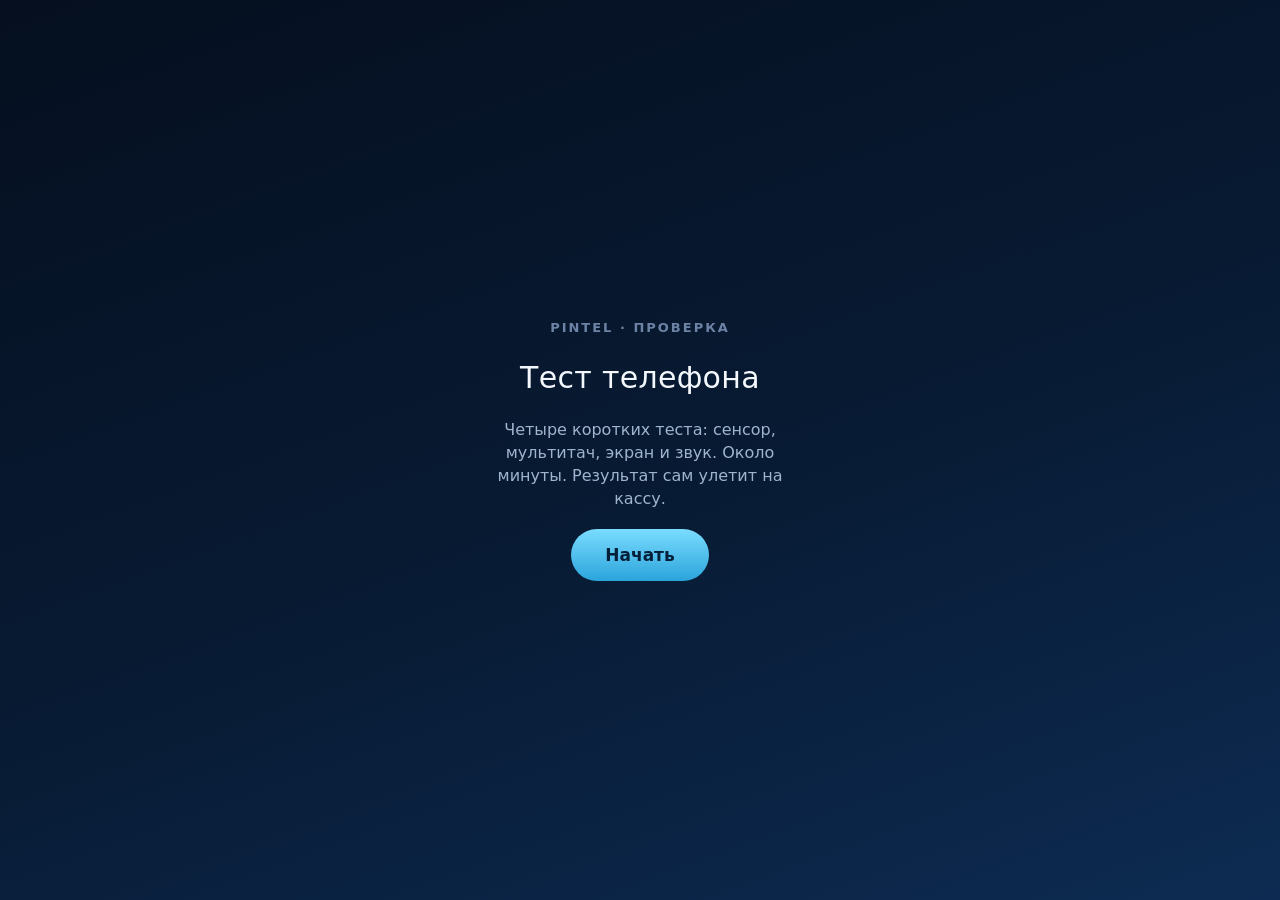
<file: pintel_check/phone/diag.html>
<!doctype html>
<html lang="ru"><head>
<meta charset="utf-8">
<meta name="viewport" content="width=device-width,initial-scale=1,maximum-scale=1,user-scalable=no">
<meta name="apple-mobile-web-app-capable" content="yes">
<title>Pintel · Тест телефона</title>
<style>
/* Тёмное стекло — в тон киоску. Страницу видит клиент. */
*{box-sizing:border-box;margin:0;-webkit-tap-highlight-color:transparent}
html,body{height:100%;overflow:hidden;overscroll-behavior:none}
body{background:linear-gradient(160deg,#050F1F,#081B34 55%,#0D2B52);
  color:#F4F8FD;font:17px/1.45 -apple-system,'SF Pro Text',system-ui,sans-serif;
  display:flex;flex-direction:column;touch-action:none}
.screen{flex:1;display:none;flex-direction:column;align-items:center;
  justify-content:center;padding:28px;text-align:center;gap:18px}
.screen.on{display:flex}
h1{font-size:30px;font-weight:300;letter-spacing:.3px}
.sub{color:#9FB4CF;font-size:16px;max-width:320px}
.step{color:#6C83A6;font-size:13px;letter-spacing:2px;font-weight:700}
button{background:linear-gradient(180deg,#7ADCFF,#2BA4DB);color:#06203A;
  border:0;border-radius:999px;padding:16px 34px;font-size:17px;font-weight:800;
  font-family:inherit}
button.ghost{background:rgba(255,255,255,.07);color:#F4F8FD;
  border:1px solid rgba(255,255,255,.16)}
button:active{transform:scale(.96)}
.card{background:rgba(255,255,255,.07);border:1px solid rgba(255,255,255,.14);
  border-radius:22px;padding:20px 22px;max-width:340px;width:100%}
.row{display:flex;justify-content:space-between;padding:8px 0;font-size:16px}
.ok{color:#37D9A0;font-weight:700}.fail{color:#FF7A6B;font-weight:700}
.muted{color:#9FB4CF}
#grid{position:fixed;inset:0;display:grid;z-index:10;background:#061427}
#grid div{border:1px solid rgba(255,255,255,.05)}
#grid div.hit{background:rgba(55,217,160,.55);border-color:transparent}
#gridHud{position:fixed;left:0;right:0;bottom:26px;z-index:11;text-align:center;
  pointer-events:none}
#gridHud b{font-size:40px;font-weight:300}
#gridBtns{position:fixed;left:0;right:0;top:20px;z-index:12;text-align:center}
#gridBtns button{pointer-events:auto;padding:10px 18px;font-size:14px}
#colorbox{position:fixed;inset:0;z-index:10;display:flex;align-items:flex-end;
  justify-content:center;padding-bottom:50px}
#colorbox span{color:rgba(128,128,128,.85);font-size:15px;background:rgba(0,0,0,.35);
  padding:8px 16px;border-radius:999px}
.fingers{font-size:64px;letter-spacing:6px}
.pulse{width:11px;height:11px;border-radius:6px;background:#4FC3F7;display:inline-block;
  animation:p 1s infinite}
@keyframes p{50%{opacity:.15}}
</style></head><body>

<!-- 0. старт -->
<div class="screen on" id="s0">
  <div class="step">PINTEL · ПРОВЕРКА</div>
  <h1>Тест телефона</h1>
  <p class="sub">Четыре коротких теста: сенсор, мультитач, экран и звук.
  Около минуты. Результат сам улетит на кассу.</p>
  <button onclick="go(1)">Начать</button>
</div>

<!-- 1. тач-сетка -->
<div class="screen" id="s1">
  <div id="grid"></div>
  <div id="gridBtns"><button class="ghost" onclick="gridFail()">Есть места, где не красится</button></div>
  <div id="gridHud"><div class="step">ЗАКРАСЬТЕ ВЕСЬ ЭКРАН ПАЛЬЦЕМ</div><b id="gridPct">0%</b></div>
</div>

<!-- 2. мультитач -->
<div class="screen" id="s2">
  <div class="step">ТЕСТ 2 ИЗ 4</div>
  <h1>Мультитач</h1>
  <p class="sub">Поставьте на экран <b>5 пальцев одновременно</b></p>
  <div class="fingers" id="fcount">0</div>
  <button class="ghost" onclick="res.мультитач='fail';go(3)">Не получается</button>
</div>

<!-- 3. экран: цвета -->
<div class="screen" id="s3">
  <div class="step">ТЕСТ 3 ИЗ 4</div>
  <h1>Экран</h1>
  <p class="sub">Сейчас экран зальётся цветами. Смотрите внимательно:
  пятна, полосы, битые точки. Тапайте, чтобы листать цвета.</p>
  <button onclick="startColors()">Поехали</button>
</div>
<div id="colorbox" style="display:none"><span>тапните — следующий цвет</span></div>
<div class="screen" id="s3q">
  <div class="step">ЭКРАН</div>
  <h1>Как экран?</h1>
  <p class="sub">Были видны пятна, полосы, выгорание или битые точки?</p>
  <button class="ghost" onclick="res.экран='fail';go(4)">Да, есть дефекты</button>
  <button onclick="res.экран='ok';go(4)">Нет, чистый</button>
</div>

<!-- 4. звук -->
<div class="screen" id="s4">
  <div class="step">ТЕСТ 4 ИЗ 4</div>
  <h1>Звук</h1>
  <p class="sub">Проверьте, что звук на телефоне включён (боковой
  переключатель), и нажмите кнопку — прозвучит мелодия.</p>
  <button onclick="playTone()">▶ Проиграть звук</button>
  <div id="s4q" style="display:none;flex-direction:column;gap:14px;align-items:center">
    <p class="sub">Звук был чистый и громкий?</p>
    <div style="display:flex;gap:12px">
      <button class="ghost" onclick="res.динамик='fail';finish()">Нет / хрипит</button>
      <button onclick="res.динамик='ok';finish()">Да</button>
    </div>
  </div>
</div>

<!-- 5. финал -->
<div class="screen" id="s5">
  <div class="step">ГОТОВО</div>
  <h1 id="doneTitle">Отправляю…<span class="pulse"></span></h1>
  <div class="card" id="summary"></div>
  <p class="sub" id="doneSub">Секундочку…</p>
</div>

<script>
var token = location.pathname.split("/").pop();
var res = {тач:null, мультитач:null, экран:null, динамик:null};

function go(n){
  document.querySelectorAll(".screen").forEach(function(s){s.classList.remove("on")});
  document.getElementById("s"+n).classList.add("on");
  if(n===1) buildGrid();
  if(n===2) armMultitouch();
}

/* ─── 1. тач-сетка: авто-зачёт, когда закрашено всё ─── */
var cells=[], hit=0;
function buildGrid(){
  var g=document.getElementById("grid");
  var cols=8, rows=Math.round(cols*innerHeight/innerWidth);
  g.style.gridTemplateColumns="repeat("+cols+",1fr)";
  g.style.gridTemplateRows="repeat("+rows+",1fr)";
  g.innerHTML=""; cells=[]; hit=0;
  for(var i=0;i<cols*rows;i++){var d=document.createElement("div");g.appendChild(d);cells.push(d);}
  function mark(t){
    for(var i=0;i<t.length;i++){
      var el=document.elementFromPoint(t[i].clientX,t[i].clientY);
      if(el&&el.parentNode===g&&!el.classList.contains("hit")){
        el.classList.add("hit"); hit++;
      }
    }
    var pct=Math.round(100*hit/cells.length);
    document.getElementById("gridPct").textContent=pct+"%";
    if(hit===cells.length){res.тач="ok"; setTimeout(function(){go(2)},350);}
  }
  g.ontouchstart=g.ontouchmove=function(e){e.preventDefault();mark(e.touches)};
}
function gridFail(){res.тач="fail";go(2)}

/* ─── 2. мультитач ─── */
function armMultitouch(){
  var el=document.getElementById("s2"), best=0;
  el.ontouchstart=el.ontouchmove=function(e){
    e.preventDefault();
    best=Math.max(best,e.touches.length);
    document.getElementById("fcount").textContent=e.touches.length;
    if(best>=5){res.мультитач="ok"; el.ontouchstart=el.ontouchmove=null;
                setTimeout(function(){go(3)},400);}
  };
}

/* ─── 3. цвета экрана ─── */
var COLORS=["#FF0000","#00FF00","#0000FF","#FFFFFF","#000000"], ci=0;
function startColors(){
  var b=document.getElementById("colorbox");
  document.getElementById("s3").classList.remove("on");
  b.style.display="flex"; ci=0; document.body.style.background=COLORS[0];
  b.onclick=function(){
    ci++;
    if(ci>=COLORS.length){
      b.style.display="none"; b.onclick=null;
      document.body.style.background="";
      go("3q");
      return;
    }
    document.body.style.background=COLORS[ci];
  };
}

/* ─── 4. звук ─── */
function playTone(){
  try{
    var ctx=new (window.AudioContext||window.webkitAudioContext)();
    var notes=[523,659,784,1047], t=ctx.currentTime;
    notes.forEach(function(f,i){
      var o=ctx.createOscillator(), g=ctx.createGain();
      o.frequency.value=f; o.connect(g); g.connect(ctx.destination);
      g.gain.setValueAtTime(0.0001,t+i*0.22);
      g.gain.exponentialRampToValueAtTime(0.6,t+i*0.22+0.03);
      g.gain.exponentialRampToValueAtTime(0.0001,t+i*0.22+0.2);
      o.start(t+i*0.22); o.stop(t+i*0.22+0.22);
    });
  }catch(e){}
  document.getElementById("s4q").style.display="flex";
}

/* ─── 5. отправка ─── */
function finish(){
  go(5);
  var map={тач:"Сенсор",мультитач:"Мультитач",экран:"Экран",динамик:"Динамик"};
  var html="";
  for(var k in map){
    var v=res[k];
    html+='<div class="row"><span class="muted">'+map[k]+'</span><span class="'+
      (v==="ok"?"ok":"fail")+'">'+(v==="ok"?"✓ в порядке":(v==="fail"?"✗ проблема":"—"))+
      "</span></div>";
  }
  document.getElementById("summary").innerHTML=html;
  res.ua=navigator.userAgent;
  fetch("/api/phone/"+token,{method:"POST",
        headers:{"Content-Type":"application/json"},
        body:JSON.stringify(res)})
    .then(function(r){
      document.getElementById("doneTitle").textContent =
        r.ok ? "Готово ✓" : "Не отправилось";
      document.getElementById("doneSub").textContent =
        r.ok ? "Результат уже на кассе. Верните телефон продавцу."
             : "Покажите этот экран продавцу.";
    })
    .catch(function(){
      document.getElementById("doneTitle").textContent="Нет связи с кассой";
      document.getElementById("doneSub").textContent =
        "Телефон должен быть в том же Wi-Fi, что и касса. Покажите экран продавцу.";
    });
}
</script>
</body></html>
</file>
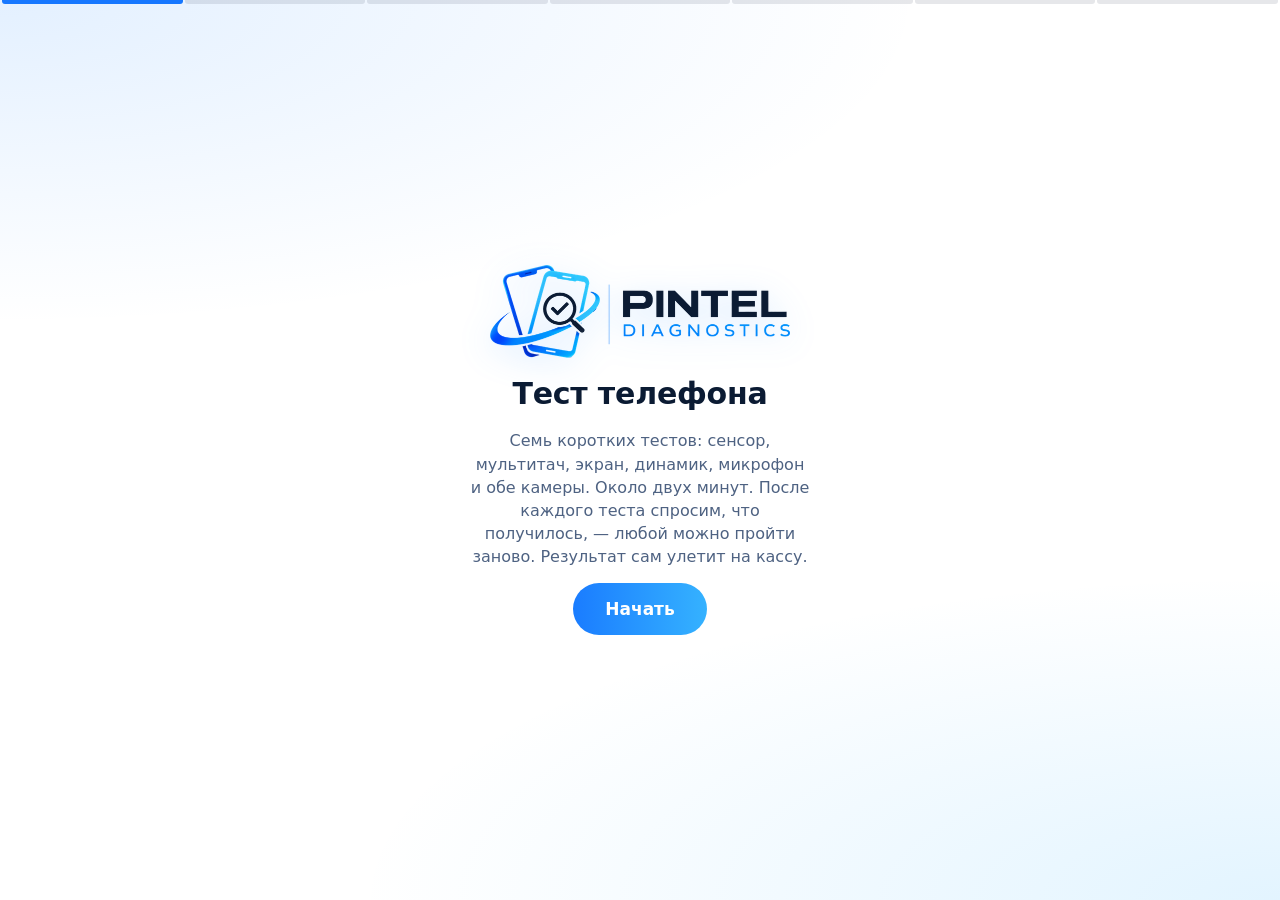
<file: pintel/pintel_core/assets/diag.html>
<!doctype html>
<html lang="ru"><head>
<meta charset="utf-8">
<meta name="viewport" content="width=device-width,initial-scale=1,maximum-scale=1,user-scalable=no">
<meta name="apple-mobile-web-app-capable" content="yes">
<title>Pintel Diagnostics · Тест телефона</title>
<!--
  Страница открывается НА ТЕЛЕФОНЕ КЛИЕНТА по QR с экрана кассы: киоск держит мини-сервер в
  локальной сети (pintel_kiosk/phoneweb.py), токен в адресе одноразовый. Приложение на чужой
  телефон не поставить — iOS не пускает, а страница делает то же самое сразу.

  Семь тестов, и у каждого один и тот же порядок: СНАЧАЛА проверка, ПОТОМ вопрос с ответом
  и кнопкой «пройти заново». Человек не отвечает про то, чего ещё не видел, и может
  переделать любой тест — в конце весь список на одном экране, тап по строке повторяет
  именно её. Часть ответов ставится сама: сетка закрашена целиком за 15 секунд — сенсор жив,
  не успели — не прошёл; пять
  касаний поймались — мультитач жив; снимок не чёрный — камера снимает. Остальное может
  оценить только человек, который смотрит и слушает.
  Пропустить тест на странице нельзя (решение владельца, 13.11.2026): кнопкой «Пропустить»
  обходили проверку. Каждый тест кончается ответом — «в порядке» или «проблема»; где
  страница не может проверить сама (звук не запустился, микрофон не дали, камера не
  открылась), человек проверяет по-другому или записывает, что не работает.
  Ключи ответов — pintel_core/phonetest.py.

  Звук: и мелодию динамика, и запись микрофона проигрываем через <audio> с явным типом.
  WebAudio на iPhone заводится не всегда, а Blob без типа Safari не играет вовсе — именно
  на этом «проиграть» молчало. Если и <audio> не стартовал, говорим об этом словами, а не
  показываем вопрос «слышно ли?», на который нечего ответить.
-->
<style>
*{box-sizing:border-box;margin:0;-webkit-tap-highlight-color:transparent}
html,body{height:100%;overflow:hidden;overscroll-behavior:none}
body{background:
    radial-gradient(120% 60% at 0% 0%,rgba(42,140,255,.13),transparent 60%),
    radial-gradient(120% 60% at 100% 100%,rgba(53,178,255,.14),transparent 60%),#FFFFFF;
  color:#0B1B33;font:17px/1.45 -apple-system,'SF Pro Text',system-ui,sans-serif;
  display:flex;flex-direction:column;touch-action:none}
.screen{flex:1;display:none;flex-direction:column;align-items:center;
  justify-content:center;padding:24px 22px;text-align:center;gap:14px}
.screen.on{display:flex;animation:вход .38s cubic-bezier(.2,.8,.2,1)}
@keyframes вход{from{opacity:0;transform:translateY(14px)}to{opacity:1;transform:none}}
.знак{width:min(78vw,300px);height:auto;animation:дыхание 3.6s ease-in-out infinite;
  filter:drop-shadow(0 6px 16px rgba(42,140,255,.22))}
@keyframes дыхание{50%{filter:drop-shadow(0 10px 26px rgba(42,140,255,.42));transform:translateY(-4px)}}
.главная{animation:зов 2.4s ease-in-out infinite}
@keyframes зов{50%{box-shadow:0 0 0 10px rgba(22,119,255,.12),0 8px 30px rgba(22,119,255,.38)}}
h1{font-size:30px;font-weight:700;letter-spacing:-.2px}
.sub{color:#4E6282;font-size:16px;max-width:340px}
.step{color:#64799A;font-size:13px;letter-spacing:2px;font-weight:700}
button{background:linear-gradient(90deg,#1A7CFF,#35B2FF);color:#FFFFFF;
  border:0;border-radius:999px;padding:16px 32px;font-size:17px;font-weight:800;
  font-family:inherit}
button.ghost{background:#FFFFFF;color:#0B1B33;
  border:1px solid #D6E0EE}
button.small{padding:11px 20px;font-size:15px}
button.bad{background:linear-gradient(180deg,#F0685F,#D9423B);color:#FFFFFF}
button:active{transform:scale(.96)}
.pair{display:flex;gap:10px;flex-wrap:wrap;justify-content:center}
.card{background:#F7FAFE;border:1px solid #E2E9F3;
  border-radius:22px;padding:14px 18px;max-width:340px;width:100%}
.row{display:flex;justify-content:space-between;gap:12px;padding:7px 0;font-size:16px;
  align-items:center;text-align:left}
.ok{color:#12805A;font-weight:700}.fail{color:#B3261E;font-weight:700}
.skip{color:#9A5B07;font-weight:700}
.muted{color:#64799A}
/* полоска хода: видно, сколько тестов позади, без лишних слов */
#bar{position:fixed;left:0;right:0;top:0;height:4px;z-index:30;display:flex;gap:2px;padding:0 2px}
#bar i{flex:1;background:rgba(11,27,51,.10);border-radius:0 0 3px 3px}
#bar i.done{background:#16A870}#bar i.now{background:#1677FF;animation:p 1.2s infinite}
#grid{position:fixed;inset:0;display:grid;z-index:10;background:#FFFFFF}
#grid div{border:1px solid rgba(11,27,51,.07)}
#grid div.hit{background:rgba(22,168,112,.50);border-color:transparent}
/* Красным показываем то, что осталось незакрашенным: человек должен увидеть МЕСТО, а не
   процент. По этой картинке и решают, экран молчит или палец туда не доехал. */
#grid div.miss{background:rgba(217,66,59,.45);border-color:transparent}
#gridHud{position:fixed;left:0;right:0;bottom:24px;z-index:11;text-align:center;
  pointer-events:none}
#gridHud b{font-size:40px;font-weight:300}
/* Обратный отсчёт. Кнопки выхода на этом экране нет вовсе: пока выход был кнопкой, человек
   с мёртвой полосой на экране её выходом не читал и решал, что застрял. Теперь тест
   кончается сам, а видимый счётчик делает это ожидаемым, а не внезапным. */
.часики{color:#64799A;font-size:15px;min-height:22px;font-weight:600}
.часики.мало{color:#B3261E;font-weight:800}
#colorbox{position:fixed;inset:0;z-index:10;display:flex;align-items:flex-end;
  justify-content:center;padding-bottom:46px}
#colorbox span{color:rgba(128,128,128,.85);font-size:15px;background:rgba(0,0,0,.35);
  padding:8px 16px;border-radius:999px}
.fingers{font-size:64px;letter-spacing:6px}
.pulse{width:11px;height:11px;border-radius:6px;background:#1677FF;display:inline-block;
  animation:p 1s infinite}
@keyframes p{50%{opacity:.15}}
#shot{max-width:70vw;max-height:34vh;border-radius:18px;border:1px solid #D6E0EE}
.auto{font-size:14px;color:#64799A}
#level{width:220px;height:12px;border-radius:7px;background:rgba(11,27,51,.08);overflow:hidden}
#levelBar{height:100%;width:0;background:linear-gradient(90deg,#16A870,#1677FF)}
input[type=file]{display:none}
#list .row{border-top:1px solid rgba(11,27,51,.08)}
#list .row:first-child{border-top:0}
#list button{background:transparent;border:0;padding:0;color:#0F5FD6;font-size:14px;
  font-weight:700}
</style></head><body>

<div id="bar"></div>

<!-- 0. старт -->
<div class="screen on" id="s0">
  <img class="знак" alt="Pintel Diagnostics" src="[data-uri]">
  <h1>Тест телефона</h1>
  <p class="sub">Семь коротких тестов: сенсор, мультитач, экран, динамик, микрофон и обе
  камеры. Около двух минут. После каждого теста спросим, что получилось, — любой можно
  пройти заново. Результат сам улетит на кассу.</p>
  <button class="главная" onclick="начать()">Начать</button>
</div>

<!-- 1. сенсор: тач-сетка -->
<div class="screen" id="s1">
  <div id="grid"></div>
  <div id="gridHud"><div class="step">ЗАКРАСЬТЕ ВЕСЬ ЭКРАН ПАЛЬЦЕМ</div><b id="gridPct">0%</b>
    <div id="gridLeft" class="часики"></div></div>
</div>

<!-- 2. мультитач -->
<div class="screen" id="s2">
  <div class="step" id="s2step">ТЕСТ 2 ИЗ 7</div>
  <h1>Мультитач</h1>
  <p class="sub">Поставьте на экран <b>пять пальцев одновременно</b></p>
  <div class="fingers" id="fcount">0</div>
  <p class="auto">зачёт поставится сам</p>
  <div id="s2left" class="часики"></div>
</div>

<!-- 3. экран: заливка цветами -->
<div class="screen" id="s3">
  <div class="step" id="s3step">ТЕСТ 3 ИЗ 7</div>
  <h1>Экран</h1>
  <p class="sub">Экран зальётся пятью цветами. Смотрите внимательно: пятна, полосы,
  выгорание, битые точки. Тапайте, чтобы листать.</p>
  <button onclick="экранПуск()">Поехали</button>
</div>
<div id="colorbox" style="display:none"><span>тапните — следующий цвет</span></div>

<!-- 4. динамик -->
<div class="screen" id="s4">
  <div class="step" id="s4step">ТЕСТ 4 ИЗ 7</div>
  <h1>Динамик</h1>
  <p class="sub" id="s4how">Проверьте, что звук включён (боковой переключатель и громкость),
  и нажмите — прозвучит мелодия.</p>
  <button id="s4btn" onclick="динамикИграть()">▶ Проиграть звук</button>
  <p class="auto" id="s4auto"></p>
</div>

<!-- 5. микрофон -->
<div class="screen" id="s5">
  <div class="step" id="s5step">ТЕСТ 5 ИЗ 7</div>
  <h1>Микрофон</h1>
  <p class="sub" id="micHow">Нажмите «Записать» и скажите вслух «раз, два, три».</p>
  <div id="level"><div id="levelBar"></div></div>
  <button id="micBtn" onclick="микЗаписать()">● Записать 3 секунды</button>
  <div class="pair" id="micPlay" style="display:none">
    <button onclick="микСлушать()">▶ Прослушать запись</button>
    <button class="ghost small" onclick="микЗаписать()">● Записать заново</button>
  </div>
  <p class="auto" id="micAuto"></p>
  <button class="ghost small" id="micHand" style="display:none" onclick="микНаСлух()">
    Проверил на слух — дальше</button>
</div>

<!-- 6 и 7. камеры -->
<div class="screen" id="s6">
  <div class="step" id="camStep">ТЕСТ 6 ИЗ 7</div>
  <h1 id="camTitle">Камера сзади</h1>
  <p class="sub" id="camSub">Снимите что-нибудь вокруг — страница посмотрит, что кадр не
  чёрный и в фокусе.</p>
  <img id="shot" style="display:none" alt="">
  <p class="auto" id="camAuto"></p>
  <input type="file" id="camFile" accept="image/*">
  <button onclick="камСнять()" id="camBtn">📷 Снять</button>
  <button class="ghost small" onclick="камНеСнимает()">Камера не снимает</button>
</div>

<!-- вопрос после теста: один экран на все тесты, порядок везде одинаковый -->
<div class="screen" id="sq">
  <div class="step" id="qStep"></div>
  <h1 id="qName"></h1>
  <div class="card"><div class="row"><span class="muted">Что получилось</span>
    <span id="qAuto" class="ok">—</span></div></div>
  <p class="sub" id="qAsk"></p>
  <div class="pair" id="qAns"></div>
  <div class="pair" id="qRetry">
    <button class="ghost small" onclick="заново()">↺ Пройти заново</button>
  </div>
</div>

<!-- обзор: всё на одном экране, тап по строке повторяет именно этот тест -->
<div class="screen" id="s8">
  <div class="step">ВСЁ ПРОЙДЕНО</div>
  <h1 id="doneTitle">Проверьте и отправьте</h1>
  <div class="card" id="list"></div>
  <p class="sub" id="doneSub">Что-то засчиталось не так — тапните строку и пройдите тест
  заново.</p>
  <button id="sendBtn" onclick="send()">Отправить на кассу</button>
</div>

<script>
var token = location.pathname.split("/").pop();
var ТЕСТЫ = [
  {к:"sensor",       имя:"Сенсор",         пуск:сенсорПуск},
  {к:"multitouch",   имя:"Мультитач",      пуск:мультиПуск},
  {к:"screen",       имя:"Экран",          пуск:экранЭкран},
  {к:"speaker",      имя:"Динамик",        пуск:динамикПуск},
  {к:"mic",          имя:"Микрофон",       пуск:микПуск},
  {к:"camera_back",  имя:"Камера сзади",   пуск:камПуск},
  {к:"camera_front", имя:"Камера спереди", пуск:камПуск}
];
var ИМЕНА={}; for(var _i=0;_i<ТЕСТЫ.length;_i++) ИМЕНА[ТЕСТЫ[_i].к]=ТЕСТЫ[_i].имя;
var res={}, заметки=[], шаг=0, вернуться=false, отправлено=false, заметка_ответа="";

function экран(id){
  var все=document.querySelectorAll(".screen");
  for(var i=0;i<все.length;i++) все[i].classList.remove("on");
  var s=document.getElementById(id);
  if(s) s.classList.add("on");
}
function полоска(){
  var b=document.getElementById("bar"), h="";
  for(var i=0;i<ТЕСТЫ.length;i++){
    var к=ТЕСТЫ[i].к;
    h+='<i class="'+(i===шаг&&!вернуться?"now":(res[к]?"done":""))+'"></i>';
  }
  b.innerHTML=h;
}
function подпись(i){ return "ТЕСТ "+(i+1)+" ИЗ "+ТЕСТЫ.length; }

function начать(){ шаг=0; вернуться=false; res={}; пуск(); }
function пуск(){
  отсчётСтоп();                    // отсчёт не должен пережить уход с экрана своего теста
  delete res[ТЕСТЫ[шаг].к];        // пока тест не доведён, прежний ответ не считается
  полоска();
  ТЕСТЫ[шаг].пуск();
}
function дальше(){
  if(вернуться){ вернуться=false; обзор(); return; }
  шаг++;
  if(шаг>=ТЕСТЫ.length){ обзор(); return; }
  пуск();
}
function заново(){ пуск(); }

/* Вопрос после теста. Один путь на все тесты: сначала человек видит, что получилось, и
   только потом отвечает — и всегда может пройти тест заново. */
function вопрос(о){
  полоска();
  заметка_ответа=о.заметка||"";
  document.getElementById("qStep").textContent=подпись(шаг);
  document.getElementById("qName").textContent=ТЕСТЫ[шаг].имя;
  var a=document.getElementById("qAuto");
  a.textContent=о.вывод;
  a.className=о.класс||"ok";
  document.getElementById("qAsk").textContent=о.вопрос||"";
  var ряд=document.getElementById("qAns");
  ряд.innerHTML="";
  var ответы=о.ответы||[{т:"Дальше →",о:"ok"}];
  /* Запасную «↺ Пройти заново» прячем, когда тест и так предлагает пройти ещё раз: две
     кнопки с одним делом на одном экране — это выбор, которого нет. */
  var есть_повтор=false;
  for(var i=0;i<ответы.length;i++) if(ответы[i].о==="__again") есть_повтор=true;
  document.getElementById("qRetry").style.display=есть_повтор?"none":"";
  for(var i=0;i<ответы.length;i++){
    (function(в){
      var b=document.createElement("button");
      b.className=в.вид||"";
      b.textContent=в.т;
      b.onclick=function(){ответить(в.о)};
      ряд.appendChild(b);
    })(ответы[i]);
  }
  экран("sq");
}
/* Кнопки вопроса ведут сюда все до одной. «__again» и «__play» — не ответы, а действия:
   пройти тест заново и прослушать запись. Один обработчик на все кнопки значит, что ни
   один ответ не может потеряться по дороге. */
function ответить(о){
  if(о==="__again"){ заново(); return; }
  if(о==="__play"){ микСлушать(); return; }
  /* Заметку кладём только к ответу «не прошёл»: она описывает дефект, а при «в порядке»
     описывать нечего. Строка уходит в сделку и на экран кассы — это и есть то, что человек
     за стойкой прочитает про чужой телефон, которого больше не увидит. */
  if(о==="fail"&&заметка_ответа) заметки.push(заметка_ответа);
  заметка_ответа="";
  res[ТЕСТЫ[шаг].к]=о;
  дальше();
}

/* ─── обратный отсчёт теста ───
   Владелец, 27.11.2026: «дадим таймер 15 секунд. Если не пройдёт — то не прошёл и
   переходит к следующему». Пятнадцати секунд хватает и провести пальцем по всему экрану, и
   поставить на него пять пальцев, — с запасом; не хватает их ровно там, где экран этого и
   не умеет.

   Секунды видно всё время: тест, который кончается сам, не должен кончаться неожиданно.
   Часы одни на все тесты: идёт всегда только один. */
var ПРЕДЕЛ_СЕКУНД=15, часы=null, осталось=0;
function отсчётПошёл(подпись_ид, вышло){
  отсчётСтоп();
  осталось=ПРЕДЕЛ_СЕКУНД;
  var э=document.getElementById(подпись_ид);
  function показать(){
    э.textContent="осталось "+Math.max(осталось,0)+" с";
    э.className="часики"+(осталось<=5?" мало":"");
  }
  показать();
  часы=setInterval(function(){
    осталось--;
    показать();
    if(осталось<=0){ отсчётСтоп(); вышло(э); }
  },1000);
}
function отсчётСтоп(){ clearInterval(часы); часы=null; }
function отсчётВышел(э){ э.textContent="время вышло"; э.className="часики мало"; }

/* ─── 1. сенсор ─── */
var cells=[], hit=0, cols=8, rows=0;
function сенсорПуск(){
  экран("s1");
  var g=document.getElementById("grid");
  cols=8; rows=Math.round(cols*innerHeight/innerWidth);
  g.style.gridTemplateColumns="repeat("+cols+",1fr)";
  g.style.gridTemplateRows="repeat("+rows+",1fr)";
  g.innerHTML=""; cells=[]; hit=0;
  document.getElementById("gridPct").textContent="0%";
  for(var i=0;i<cols*rows;i++){var d=document.createElement("div");g.appendChild(d);cells.push(d);}
  /* Клетку считаем по координатам, а не по тому, что под пальцем: подпись поверх сетки
     elementFromPoint возвращал вместо клетки, и те клетки закрасить было нельзя — тест не
     доходил до ста процентов никогда. */
  function paint(t){
    var r=g.getBoundingClientRect();
    for(var i=0;i<t.length;i++){
      var cx=Math.floor((t[i].clientX-r.left)/(r.width/cols));
      var cy=Math.floor((t[i].clientY-r.top)/(r.height/rows));
      if(cx<0||cy<0||cx>=cols||cy>=rows) continue;
      var el=cells[cy*cols+cx];
      if(el&&!el.classList.contains("hit")){el.classList.add("hit");hit++;}
    }
    document.getElementById("gridPct").textContent=Math.round(100*hit/cells.length)+"%";
    if(hit===cells.length){
      g.ontouchstart=g.ontouchmove=null;
      отсчётСтоп();
      document.getElementById("gridLeft").textContent="";
      setTimeout(function(){
        вопрос({вывод:"закрашено целиком",класс:"ok",
                вопрос:"Экран отзывался везде, без мёртвых мест?",
                ответы:[{т:"Дальше →",о:"ok"}]});
      },350);
    }
  }
  g.ontouchstart=g.ontouchmove=function(e){e.preventDefault();paint(e.touches)};
  отсчётПошёл("gridLeft",сенсорНеУспели);
}

/* Где он живёт, этот отсчёт, — в общем месте: тестов с ним два (сенсор и мультитач), а
   идёт в каждую минуту только один, поэтому часы одни на всех. */

/* Где именно экран промолчал. Мёртвая зона после замены экрана почти всегда полоса у края,
   и назвать её словом важнее, чем назвать процент: по «справа» сотрудник понимает, что с
   телефоном, по «закрашено 83%» — ничего. */
function сенсорГде(пусто){
  if(!пусто.length) return "";
  var x0=cols,x1=-1,y0=rows,y1=-1;
  for(var i=0;i<пусто.length;i++){
    var x=пусто[i]%cols, y=Math.floor(пусто[i]/cols);
    if(x<x0)x0=x; if(x>x1)x1=x; if(y<y0)y0=y; if(y>y1)y1=y;
  }
  if(x1<cols/2) return "слева";
  if(x0>=cols/2) return "справа";
  if(y1<rows/2) return "сверху";
  if(y0>=rows/2) return "снизу";
  return "в разных местах";
}

/* Время вышло, а сетка не закрашена. Это ответ «не прошёл», и тест идёт дальше — но не
   молча: сначала человек видит красным, ГДЕ экран промолчал, а потом сам решает, записать
   так или пройти ещё раз. Записываем только по его нажатию: страница на чужом телефоне не
   вправе ставить телефону диагноз за спиной у хозяина. */
function сенсорНеУспели(подпись){
  if(!cells.length) return;
  отсчётВышел(подпись);
  var g=document.getElementById("grid");
  g.ontouchstart=g.ontouchmove=null;
  var пусто=[];
  for(var i=0;i<cells.length;i++){
    if(!cells[i].classList.contains("hit")){ пусто.push(i); cells[i].classList.add("miss"); }
  }
  var проц=Math.round(100*hit/(cells.length||1)), место=сенсорГде(пусто);
  setTimeout(function(){
    вопрос({вывод:"закрашено "+проц+"%",класс:"fail",
            вопрос:(hit?("Экран отозвался не везде: "+пусто.length+" мест — "+место+". ")
                       :"Экран не отозвался нигде. ")
                   +"Запишем «сенсор не прошёл». Если мешал чехол или палец не доехал — "
                   +"пройдите ещё раз.",
            заметка:"сенсор: за "+ПРЕДЕЛ_СЕКУНД+" с не отозвалось "+пусто.length
                    +" мест из "+cells.length+" ("+место+")",
            ответы:[{т:"Пройти ещё раз",о:"__again"},
                    {т:"Не отзывается, дальше →",о:"fail",вид:"bad"}]});
  },900);
}

/* ─── 2. мультитач ─── */
var мультиМакс=0;
function мультиПуск(){
  экран("s2");
  document.getElementById("s2step").textContent=подпись(шаг);
  var el=document.getElementById("s2");
  мультиМакс=0;
  document.getElementById("fcount").textContent="0";
  el.ontouchstart=el.ontouchmove=function(e){
    e.preventDefault();
    мультиМакс=Math.max(мультиМакс,e.touches.length);
    document.getElementById("fcount").textContent=e.touches.length;
    if(мультиМакс>=5){
      el.ontouchstart=el.ontouchmove=null;
      отсчётСтоп();
      document.getElementById("s2left").textContent="";
      setTimeout(function(){
        вопрос({вывод:"поймано 5 касаний",класс:"ok",
                вопрос:"Все пять пальцев отобразились одновременно?",
                ответы:[{т:"Дальше →",о:"ok"}]});
      },400);
    }
  };
  отсчётПошёл("s2left",мультиНеУспели);
}

/* Время вышло, а пяти пальцев сразу экран так и не увидел. Как у сенсора: это ответ
   «не прошёл», но записывается он по нажатию — сначала человек видит, сколько пальцев
   аппарат разглядел, и решает сам, так и записать или попробовать ещё раз. */
function мультиНеУспели(подпись){
  var el=document.getElementById("s2");
  el.ontouchstart=el.ontouchmove=null;
  отсчётВышел(подпись);
  setTimeout(function(){
    вопрос({вывод:"поймано пальцев: "+мультиМакс+" из 5",класс:"fail",
            вопрос:(мультиМакс?("Пять пальцев сразу экран не увидел: самое большее — "
                                +мультиМакс+". ")
                              :"Экран не увидел ни одного касания. ")
                   +"Запишем «мультитач не прошёл». Если пальцы соскальзывали или мешал "
                   +"чехол — пройдите ещё раз.",
            заметка:"мультитач: за "+ПРЕДЕЛ_СЕКУНД+" с поймано пальцев "+мультиМакс+" из 5",
            ответы:[{т:"Пройти ещё раз",о:"__again"},
                    {т:"Не видит, дальше →",о:"fail",вид:"bad"}]});
  },700);
}

/* ─── 3. экран ─── */
var COLORS=["#FF0000","#00FF00","#0000FF","#FFFFFF","#000000"], ci=0;
function экранЭкран(){
  экран("s3");
  document.getElementById("s3step").textContent=подпись(шаг);
}
function экранПуск(){
  var b=document.getElementById("colorbox");
  document.getElementById("s3").classList.remove("on");
  b.style.display="flex"; ci=0; document.body.style.background=COLORS[0];
  b.onclick=function(){
    ci++;
    if(ci>=COLORS.length){
      b.style.display="none"; b.onclick=null; document.body.style.background="";
      вопрос({вывод:"показаны 5 цветов",класс:"ok",
              вопрос:"Были видны пятна, полосы, выгорание или битые точки?",
              ответы:[{т:"Есть дефекты",о:"fail",вид:"bad"},{т:"Нет, чистый",о:"ok"}]});
      return;
    }
    document.body.style.background=COLORS[ci];
  };
}

/* ─── 4. динамик ─── */
/* Мелодию собираем в WAV и проигрываем обычным <audio>: на iPhone это единственный путь,
   который работает всегда. WebAudio там заводится не с первого касания и по http молчит. */
var мелодия=null;
function wav(){
  var sr=22050, ноты=[523,659,784,1047], длина=0.22, всего=Math.floor(sr*длина*ноты.length);
  var буф=new ArrayBuffer(44+всего*2), v=new DataView(буф), i;
  function строка(поз,т){for(i=0;i<т.length;i++)v.setUint8(поз+i,т.charCodeAt(i));}
  строка(0,"RIFF"); v.setUint32(4,36+всего*2,true); строка(8,"WAVEfmt ");
  v.setUint32(16,16,true); v.setUint16(20,1,true); v.setUint16(22,1,true);
  v.setUint32(24,sr,true); v.setUint32(28,sr*2,true); v.setUint16(32,2,true);
  v.setUint16(34,16,true); строка(36,"data"); v.setUint32(40,всего*2,true);
  for(i=0;i<всего;i++){
    var n=Math.min(ноты.length-1,Math.floor(i/(sr*длина))), t=i/sr;
    var огиб=Math.min(1,(i%(sr*длина))/(sr*0.01))*Math.max(0,1-(i%(sr*длина))/(sr*длина));
    v.setInt16(44+i*2, Math.round(Math.sin(2*Math.PI*ноты[n]*t)*огиб*22000), true);
  }
  return URL.createObjectURL(new Blob([буф],{type:"audio/wav"}));
}
/* Один путь для всего звука на странице. Играем ТОЛЬКО из обработчика нажатия и всегда
   смотрим, чем кончился play(): Safari возвращает отказ молча, и раньше кнопка «проиграть»
   просто ничего не делала — ни звука, ни слова. */
function играть(url, когда_пошло, когда_нет){
  var a=new Audio(), один=false;
  // Ровно один вызов: вопрос показываем, когда звук ДОиграл, но если браузер не пришлёт
  // «ended» (бывает на коротких blob), не ждём его вечно. Два вызова подряд перерисовали бы
  // вопрос поверх следующего теста — человек уже ответил, а экран вернулся назад.
  function готово(){ if(один) return; один=true; if(когда_пошло) когда_пошло(); }
  a.preload="auto";
  a.src=url;
  a.onended=готово;
  var p=null;
  try{ p=a.play(); }catch(e){ if(когда_нет) когда_нет(e); return; }
  if(p&&p.then) p.then(function(){ setTimeout(готово,4000); })
                 .catch(function(e){ if(когда_нет) когда_нет(e); });
  else setTimeout(готово,4000);
}
function динамикПуск(){
  экран("s4");
  document.getElementById("s4step").textContent=подпись(шаг);
  document.getElementById("s4auto").textContent="";
  document.getElementById("s4how").textContent=
    "Проверьте, что звук включён (боковой переключатель и громкость), и нажмите — "
    + "прозвучит мелодия.";
  document.getElementById("s4btn").textContent="▶ Проиграть звук";
}
function динамикИграть(){
  var авто=document.getElementById("s4auto");
  авто.textContent="играет…";
  document.getElementById("s4btn").textContent="▶ Проиграть ещё раз";
  if(!мелодия) мелодия=wav();
  играть(мелодия,function(){
    авто.textContent="мелодия проигралась";
    вопрос({вывод:"мелодия проиграна",класс:"ok",
            вопрос:"Звук был чистый и достаточно громкий?",
            ответы:[{т:"Нет / хрипит",о:"fail",вид:"bad"},{т:"Да, чистый",о:"ok"}]});
  },function(e){
    заметки.push("звук не запустился: "+(e&&e.name||e));
    авто.textContent="";
    document.getElementById("s4how").textContent=
      "Телефон не дал странице проиграть звук. Включите любую мелодию в самом телефоне и "
      + "послушайте динамик.";
    вопрос({вывод:"страница не смогла проиграть",класс:"skip",
            вопрос:"Проверьте динамик своей мелодией. Звук чистый и громкий?",
            ответы:[{т:"Нет / хрипит",о:"fail",вид:"bad"},{т:"Да, чистый",о:"ok"}]});
  });
}

/* ─── 5. микрофон ─── */
/* Если браузер даёт микрофон (на http Safari его не даёт), пишем три секунды, показываем
   уровень и даём прослушать: пустая дорожка — сразу «не прошёл». Не даёт — путь через
   «Диктофон»: тест тот же, просто его зачитывает человек. */
var micRec=null, micChunks=[], micURL="", micPeak=0;
function микПуск(){
  экран("s5");
  document.getElementById("s5step").textContent=подпись(шаг);
  document.getElementById("micAuto").textContent="";
  document.getElementById("micPlay").style.display="none";
  document.getElementById("levelBar").style.width="0";
  var есть=navigator.mediaDevices&&navigator.mediaDevices.getUserMedia&&window.MediaRecorder;
  var btn=document.getElementById("micBtn");
  if(!есть){
    document.getElementById("micHow").innerHTML=
      "Браузер не даёт странице микрофон. Откройте <b>Диктофон</b>, запишите «раз, два, три» "
      + "и послушайте запись.";
    btn.style.display="none";
    document.getElementById("level").style.display="none";
    document.getElementById("micHand").style.display="";
    заметки.push("микрофон проверен на слух (браузер не даёт доступ)");
    return;
  }
  btn.style.display=""; btn.disabled=false; btn.textContent="● Записать 3 секунды";
  document.getElementById("micHand").style.display="none";
  document.getElementById("level").style.display="";
  document.getElementById("micHow").textContent="Нажмите «Записать» и скажите вслух «раз, два, три».";
}
function микНаСлух(){
  вопрос({вывод:"проверено Диктофоном",класс:"skip",
          вопрос:"Запись слышно, голос разборчивый?",
          ответы:[{т:"Нет / тихо",о:"fail",вид:"bad"},{т:"Да, слышно",о:"ok"}]});
}
function микЗаписать(){
  var btn=document.getElementById("micBtn");
  btn.style.display=""; btn.disabled=true; btn.textContent="● Пишу… 3";
  document.getElementById("micPlay").style.display="none";
  document.getElementById("micAuto").textContent="";
  var осталось=3;
  var счёт=setInterval(function(){
    осталось--;
    if(осталось>0) btn.textContent="● Пишу… "+осталось;
  },1000);
  navigator.mediaDevices.getUserMedia({audio:true}).then(function(stream){
    micChunks=[]; micPeak=0;
    var ctx=new (window.AudioContext||window.webkitAudioContext)();
    var src=ctx.createMediaStreamSource(stream), an=ctx.createAnalyser();
    an.fftSize=512; src.connect(an);
    var buf=new Uint8Array(an.fftSize);
    var tick=setInterval(function(){
      an.getByteTimeDomainData(buf);
      var m=0;
      for(var i=0;i<buf.length;i++) m=Math.max(m,Math.abs(buf[i]-128));
      micPeak=Math.max(micPeak,m);
      document.getElementById("levelBar").style.width=Math.min(100,m*100/60)+"%";
    },100);
    micRec=new MediaRecorder(stream);
    micRec.ondataavailable=function(e){ if(e.data&&e.data.size) micChunks.push(e.data); };
    micRec.onstop=function(){
      clearInterval(tick); clearInterval(счёт);
      try{stream.getTracks().forEach(function(t){t.stop()})}catch(e){}
      try{ctx.close()}catch(e){}
      btn.disabled=false; btn.style.display="none";
      /* Тип обязателен: Blob без типа Safari не играет вовсе — именно поэтому «проиграть»
         молчало. MediaRecorder на iPhone отдаёт audio/mp4, в Chrome — webm; берём его
         собственный mimeType, а если он пуст, подставляем mp4. */
      var тип=(micRec&&micRec.mimeType)||"audio/mp4";
      var размер=0;
      for(var i=0;i<micChunks.length;i++) размер+=micChunks[i].size;
      document.getElementById("micPlay").style.display=размер?"flex":"none";
      if(размер) micURL=URL.createObjectURL(new Blob(micChunks,{type:тип}));
      if(!размер||micPeak<3){
        document.getElementById("micAuto").textContent=
          размер? "дорожка пустая — микрофон молчал" : "запись не получилась";
        заметки.push("микрофон: "+(размер?"уровень записи нулевой":"записи нет"));
        вопрос({вывод:размер?"тишина в записи":"записи нет",класс:"fail",
                вопрос:"Микрофон молчал. Проверьте, не закрыт ли он, и попробуйте заново.",
                ответы:[{т:"Записать заново",о:"__again"},{т:"Так и есть, не пишет",о:"fail",вид:"bad"}]});
        return;
      }
      document.getElementById("micAuto").textContent="записано, уровень есть — послушайте";
      вопрос({вывод:"голос записался",класс:"ok",
              вопрос:"Прослушайте запись и скажите: голос слышно разборчиво?",
              ответы:[{т:"▶ Прослушать",о:"__play"},{т:"Нет / тихо",о:"fail",вид:"bad"},
                      {т:"Да, слышно",о:"ok"}]});
    };
    micRec.start();
    setTimeout(function(){try{micRec.stop()}catch(e){}},3000);
  }).catch(function(e){
    clearInterval(счёт);
    btn.style.display="none";
    document.getElementById("micHow").innerHTML=
      "Доступ к микрофону не дали. Откройте <b>Диктофон</b>, запишите «раз, два, три» и послушайте.";
    document.getElementById("micHand").style.display="";
    заметки.push("микрофон: доступ не дали ("+(e&&e.name||e)+")");
  });
}
function микСлушать(){
  if(!micURL){ document.getElementById("micAuto").textContent="записи нет"; return; }
  document.getElementById("micAuto").textContent="играет…";
  играть(micURL,function(){
    document.getElementById("micAuto").textContent="запись проиграна";
  },function(e){
    заметки.push("запись не проигралась: "+(e&&e.name||e));
    document.getElementById("micAuto").textContent=
      "телефон не дал проиграть запись — послушайте микрофон Диктофоном";
  });
}

/* ─── 6 и 7. камеры ─── */
/* <input capture> открывает родную камеру и работает без HTTPS, в отличие от getUserMedia.
   Снимок приходит файлом: рисуем его на холсте, считаем яркость и резкость. Чёрный кадр —
   сразу «не прошёл», остальное решает глаз человека. */
var КАМЕРЫ={camera_back:{имя:"Камера сзади",режим:"environment"},
            camera_front:{имя:"Камера спереди",режим:"user"}};
function камПуск(){
  var c=КАМЕРЫ[ТЕСТЫ[шаг].к];
  экран("s6");
  document.getElementById("camStep").textContent=подпись(шаг);
  document.getElementById("camTitle").textContent=c.имя;
  document.getElementById("camFile").setAttribute("capture",c.режим);
  document.getElementById("camFile").value="";
  document.getElementById("shot").style.display="none";
  document.getElementById("camAuto").textContent="";
  var b=document.getElementById("camBtn");
  b.style.display=""; b.textContent="📷 Снять";
}
function камСнять(){ document.getElementById("camFile").click(); }
/* Камера не открылась или снимок не делается — это ответ «проблема», а не пропуск:
   записываем его только после подтверждения, как на сенсоре и мультитаче. */
function камНеСнимает(){
  вопрос({вывод:"снимок не сделан",класс:"fail",
          вопрос:"Камера не открывается или не снимает. Так и записать?",
          ответы:[{т:"Да, не снимает",о:"fail",вид:"bad"},{т:"Попробовать ещё раз",о:"__again"}]});
}
document.getElementById("camFile").onchange=function(e){
  var f=e.target.files&&e.target.files[0];
  if(!f) return;
  var img=new Image(), url=URL.createObjectURL(f);
  img.onload=function(){
    var W=200, H=Math.max(1,Math.round(W*img.height/img.width));
    var cv=document.createElement("canvas"); cv.width=W; cv.height=H;
    var cx=cv.getContext("2d"); cx.drawImage(img,0,0,W,H);
    var d=cx.getImageData(0,0,W,H).data, сумма=0, серый=[];
    for(var i=0;i<d.length;i+=4){
      var g=(d[i]*0.299+d[i+1]*0.587+d[i+2]*0.114);
      серый.push(g); сумма+=g;
    }
    var яркость=сумма/серый.length, резкость=0;
    for(var y=1;y<H-1;y++) for(var x=1;x<W-1;x++){
      var k=y*W+x;
      резкость+=Math.abs(4*серый[k]-серый[k-1]-серый[k+1]-серый[k-W]-серый[k+W]);
    }
    резкость=резкость/((W-2)*(H-2));
    var sh=document.getElementById("shot");
    sh.src=url; sh.style.display="";
    document.getElementById("camBtn").style.display="none";
    var авто="яркость "+Math.round(яркость)+", резкость "+резкость.toFixed(1);
    document.getElementById("camAuto").textContent=авто;
    if(яркость<8){
      заметки.push(КАМЕРЫ[ТЕСТЫ[шаг].к].имя+": кадр чёрный");
      вопрос({вывод:"кадр чёрный ("+авто+")",класс:"fail",
              вопрос:"Камера сняла чёрный кадр. Проверьте, не закрыт ли объектив, и переснимите.",
              ответы:[{т:"Переснять",о:"__again"},{т:"Так и есть, не снимает",о:"fail",вид:"bad"}]});
      return;
    }
    вопрос({вывод:(резкость<2?"кадр мутный · ":"")+авто,класс:резкость<2?"skip":"ok",
            вопрос:"Посмотрите на снимок: он чёткий, без пятен и полос?",
            ответы:[{т:"Переснять",о:"__again"},{т:"Нет",о:"fail",вид:"bad"},{т:"Да",о:"ok"}]});
  };
  img.onerror=function(){
    document.getElementById("camAuto").textContent="снимок не открылся";
    вопрос({вывод:"снимок не открылся",класс:"skip",
            вопрос:"Телефон не отдал снимок странице. Попробуйте ещё раз.",
            ответы:[{т:"Переснять",о:"__again"},{т:"Не снимает",о:"fail",вид:"bad"}]});
  };
  img.src=url;
};

/* ─── обзор и отправка ─── */
function обзор(){
  вернуться=false;
  полоска();
  var h="";
  for(var i=0;i<ТЕСТЫ.length;i++){
    var к=ТЕСТЫ[i].к, v=res[к];
    var кл=(v==="ok"?"ok":(v==="fail"?"fail":"skip"));
    var сл=(v==="ok"?"✓ в порядке":(v==="fail"?"✗ проблема":"— не проверили"));
    h+='<div class="row"><span class="muted">'+ТЕСТЫ[i].имя+'</span>'
      +'<span><span class="'+кл+'">'+сл+'</span> '
      +'<button onclick="повторить('+i+')">заново</button></span></div>';
  }
  document.getElementById("list").innerHTML=h;
  document.getElementById("doneTitle").textContent="Проверьте и отправьте";
  document.getElementById("doneSub").textContent=
    "Что-то засчиталось не так — нажмите «заново» в строке и пройдите тест ещё раз.";
  var b=document.getElementById("sendBtn");
  b.style.display=""; b.textContent="Отправить на кассу";
  экран("s8");
}
function повторить(i){
  if(отправлено) return;
  шаг=i; вернуться=true; пуск();
}
function send(){
  var b=document.getElementById("sendBtn");
  b.textContent="Отправляю…";
  document.getElementById("doneTitle").innerHTML='Отправляю…<span class="pulse"></span>';
  var тело={};
  for(var i=0;i<ТЕСТЫ.length;i++) тело[ТЕСТЫ[i].к]=res[ТЕСТЫ[i].к]||"skip";
  тело.устройство=navigator.userAgent;
  тело.когда=new Date().toISOString();
  if(заметки.length) тело.заметка=заметки.join("; ");
  fetch("/api/phone/"+token,{method:"POST",headers:{"Content-Type":"application/json"},
                             body:JSON.stringify(тело)})
    .then(function(r){
      отправлено=r.ok;
      document.getElementById("doneTitle").textContent=r.ok?"Готово ✓":"Не отправилось";
      document.getElementById("doneSub").textContent=r.ok
        ? "Результат уже на кассе. Верните телефон продавцу."
        : "Покажите этот экран продавцу.";
      b.textContent=r.ok?"Отправлено":"Отправить ещё раз";
      b.style.display=r.ok?"none":"";
    })
    .catch(function(){
      document.getElementById("doneTitle").textContent="Нет связи с кассой";
      document.getElementById("doneSub").textContent=
        "Телефон должен быть в том же Wi-Fi, что и касса. Покажите экран продавцу.";
      b.textContent="Отправить ещё раз";
    });
}
полоска();
</script>
</body></html>
</file>
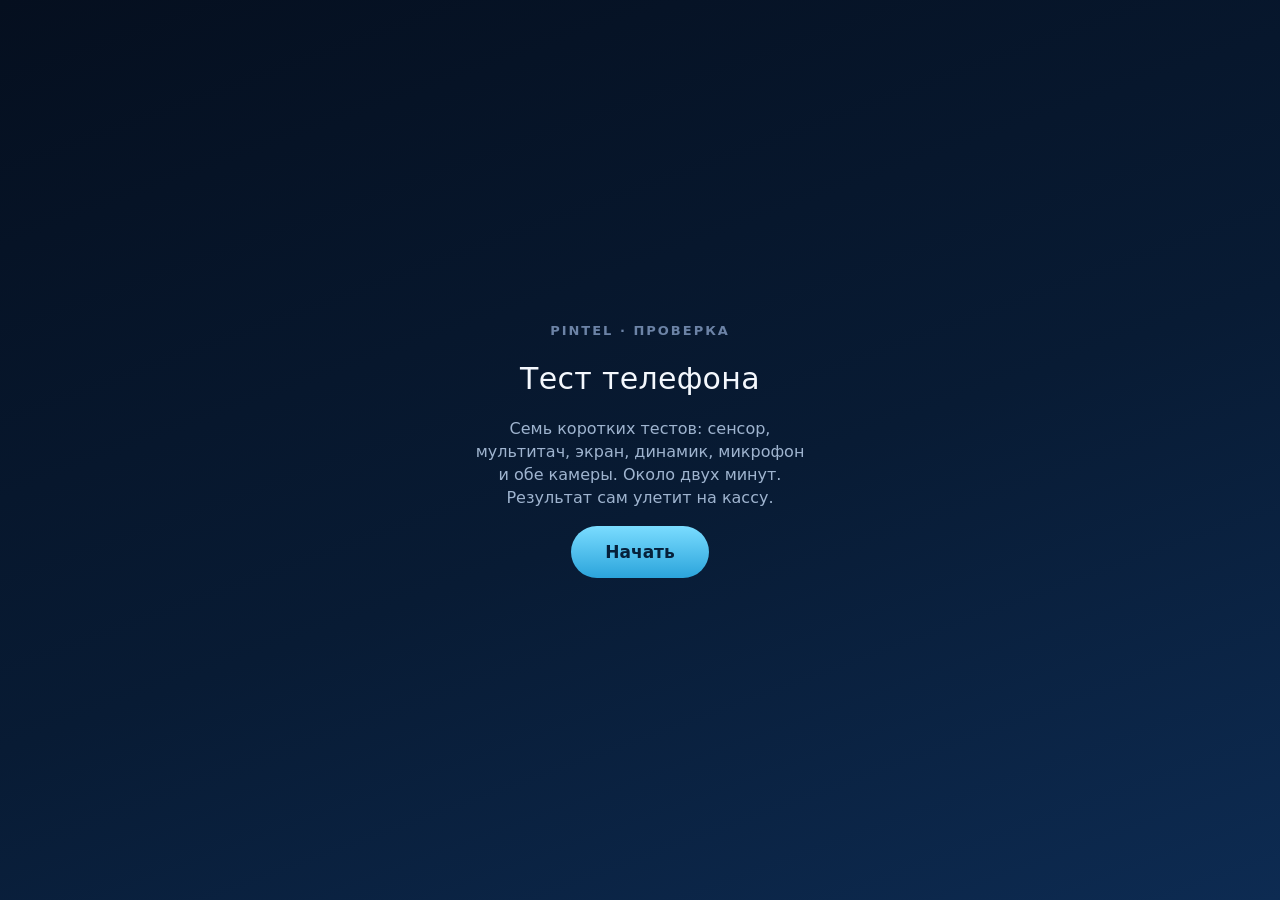
<file: pintel/pintel_kiosk/assets/diag.html>
<!doctype html>
<html lang="ru"><head>
<meta charset="utf-8">
<meta name="viewport" content="width=device-width,initial-scale=1,maximum-scale=1,user-scalable=no">
<meta name="apple-mobile-web-app-capable" content="yes">
<title>Pintel · Тест телефона</title>
<!--
  Страница открывается НА ТЕЛЕФОНЕ КЛИЕНТА по QR с экрана кассы: киоск держит мини-сервер в
  локальной сети (pintel_kiosk/phoneweb.py), токен в адресе одноразовый. Приложение на чужой
  телефон не поставить — iOS не пускает, а страница делает то же самое сразу.

  Семь тестов, часть зачитывается сама: сетка закрашена целиком — сенсор жив; пять касаний
  поймались — мультитач жив; снимок пришёл и он не чёрный — камера снимает. Остальное может
  оценить только человек, который смотрит и слушает, поэтому у каждого теста есть и ответ
  «не получилось»: честный пропуск лучше выдуманного «в порядке» — в сделке он снимает
  автоцену, но не приписывает аппарату дефект. Ключи ответов — pintel_core/phonetest.py.

  Только HTTP в локальной сети, без внешней сети: камера снимается через <input capture>, он
  работает и без HTTPS. Микрофон через getUserMedia Safari на http даёт не всегда, поэтому
  есть путь через «Диктофон» — и он честно помечается как ответ человека.
-->
<style>
*{box-sizing:border-box;margin:0;-webkit-tap-highlight-color:transparent}
html,body{height:100%;overflow:hidden;overscroll-behavior:none}
body{background:linear-gradient(160deg,#050F1F,#081B34 55%,#0D2B52);
  color:#F4F8FD;font:17px/1.45 -apple-system,'SF Pro Text',system-ui,sans-serif;
  display:flex;flex-direction:column;touch-action:none}
.screen{flex:1;display:none;flex-direction:column;align-items:center;
  justify-content:center;padding:28px;text-align:center;gap:16px}
.screen.on{display:flex}
h1{font-size:30px;font-weight:300;letter-spacing:.3px}
.sub{color:#9FB4CF;font-size:16px;max-width:330px}
.step{color:#6C83A6;font-size:13px;letter-spacing:2px;font-weight:700}
button{background:linear-gradient(180deg,#7ADCFF,#2BA4DB);color:#06203A;
  border:0;border-radius:999px;padding:16px 34px;font-size:17px;font-weight:800;
  font-family:inherit}
button.ghost{background:rgba(255,255,255,.07);color:#F4F8FD;
  border:1px solid rgba(255,255,255,.16)}
button.small{padding:11px 20px;font-size:15px}
button:active{transform:scale(.96)}
.pair{display:flex;gap:12px;flex-wrap:wrap;justify-content:center}
.card{background:rgba(255,255,255,.07);border:1px solid rgba(255,255,255,.14);
  border-radius:22px;padding:18px 20px;max-width:340px;width:100%}
.row{display:flex;justify-content:space-between;padding:7px 0;font-size:16px}
.ok{color:#37D9A0;font-weight:700}.fail{color:#FF7A6B;font-weight:700}
.skip{color:#E8C76A;font-weight:700}
.muted{color:#9FB4CF}
#grid{position:fixed;inset:0;display:grid;z-index:10;background:#061427}
#grid div{border:1px solid rgba(255,255,255,.05)}
#grid div.hit{background:rgba(55,217,160,.55);border-color:transparent}
#gridHud{position:fixed;left:0;right:0;bottom:26px;z-index:11;text-align:center;
  pointer-events:none}
#gridHud b{font-size:40px;font-weight:300}
#gridBtns{position:fixed;left:0;right:0;top:20px;z-index:12;text-align:center}
#gridBtns button{pointer-events:auto}
#colorbox{position:fixed;inset:0;z-index:10;display:flex;align-items:flex-end;
  justify-content:center;padding-bottom:50px}
#colorbox span{color:rgba(128,128,128,.85);font-size:15px;background:rgba(0,0,0,.35);
  padding:8px 16px;border-radius:999px}
.fingers{font-size:64px;letter-spacing:6px}
.pulse{width:11px;height:11px;border-radius:6px;background:#4FC3F7;display:inline-block;
  animation:p 1s infinite}
@keyframes p{50%{opacity:.15}}
#shot{max-width:72vw;max-height:38vh;border-radius:18px;border:1px solid rgba(255,255,255,.18)}
.auto{font-size:14px;color:#6C83A6}
#level{width:220px;height:12px;border-radius:7px;background:rgba(255,255,255,.1);overflow:hidden}
#levelBar{height:100%;width:0;background:linear-gradient(90deg,#37D9A0,#7ADCFF)}
input[type=file]{display:none}
</style></head><body>

<!-- 0. старт -->
<div class="screen on" id="s0">
  <div class="step">PINTEL · ПРОВЕРКА</div>
  <h1>Тест телефона</h1>
  <p class="sub">Семь коротких тестов: сенсор, мультитач, экран, динамик, микрофон и обе
  камеры. Около двух минут. Результат сам улетит на кассу.</p>
  <button onclick="go(1)">Начать</button>
</div>

<!-- 1. сенсор: тач-сетка -->
<div class="screen" id="s1">
  <div id="grid"></div>
  <div id="gridBtns"><button class="ghost small" onclick="mark('sensor','fail',2)">Есть места, где не красится</button></div>
  <div id="gridHud"><div class="step">ЗАКРАСЬТЕ ВЕСЬ ЭКРАН ПАЛЬЦЕМ</div><b id="gridPct">0%</b></div>
</div>

<!-- 2. мультитач -->
<div class="screen" id="s2">
  <div class="step">ТЕСТ 2 ИЗ 7</div>
  <h1>Мультитач</h1>
  <p class="sub">Поставьте на экран <b>пять пальцев одновременно</b></p>
  <div class="fingers" id="fcount">0</div>
  <p class="auto">зачёт поставится сам</p>
  <button class="ghost small" onclick="mark('multitouch','fail',3)">Не получается</button>
</div>

<!-- 3. экран: заливка цветами -->
<div class="screen" id="s3">
  <div class="step">ТЕСТ 3 ИЗ 7</div>
  <h1>Экран</h1>
  <p class="sub">Экран зальётся цветами. Смотрите внимательно: пятна, полосы, выгорание,
  битые точки. Тапайте, чтобы листать.</p>
  <button onclick="startColors()">Поехали</button>
</div>
<div id="colorbox" style="display:none"><span>тапните — следующий цвет</span></div>
<div class="screen" id="s3q">
  <div class="step">ЭКРАН</div>
  <h1>Как экран?</h1>
  <p class="sub">Были видны пятна, полосы, выгорание или битые точки?</p>
  <div class="pair">
    <button class="ghost" onclick="mark('screen','fail',4)">Да, есть дефекты</button>
    <button onclick="mark('screen','ok',4)">Нет, чистый</button>
  </div>
  <button class="ghost small" onclick="mark('screen','skip',4)">Не разглядел</button>
</div>

<!-- 4. динамик -->
<div class="screen" id="s4">
  <div class="step">ТЕСТ 4 ИЗ 7</div>
  <h1>Динамик</h1>
  <p class="sub">Проверьте, что звук включён (боковой переключатель и громкость), и нажмите —
  прозвучит мелодия.</p>
  <button onclick="playTone()">▶ Проиграть звук</button>
  <div id="s4q" style="display:none;flex-direction:column;gap:14px;align-items:center">
    <p class="sub">Звук был чистый и громкий?</p>
    <div class="pair">
      <button class="ghost" onclick="mark('speaker','fail',5)">Нет / хрипит</button>
      <button onclick="mark('speaker','ok',5)">Да</button>
    </div>
  </div>
  <button class="ghost small" onclick="mark('speaker','skip',5)">Пропустить</button>
</div>

<!-- 5. микрофон -->
<div class="screen" id="s5">
  <div class="step">ТЕСТ 5 ИЗ 7</div>
  <h1>Микрофон</h1>
  <p class="sub" id="micHow">Нажмите «Записать» и скажите вслух «раз, два, три».</p>
  <div id="level"><div id="levelBar"></div></div>
  <button id="micBtn" onclick="micStart()">● Записать 3 секунды</button>
  <div id="s5q" style="display:none;flex-direction:column;gap:14px;align-items:center">
    <p class="sub" id="micAsk">Голос слышно?</p>
    <div class="pair">
      <button class="ghost" onclick="mark('mic','fail',6)">Нет / тихо</button>
      <button onclick="mark('mic','ok',6)">Да, слышно</button>
    </div>
  </div>
  <button class="ghost small" onclick="mark('mic','skip',6)">Пропустить</button>
</div>

<!-- 6 и 7. камеры -->
<div class="screen" id="s6">
  <div class="step" id="camStep">ТЕСТ 6 ИЗ 7</div>
  <h1 id="camTitle">Камера сзади</h1>
  <p class="sub" id="camSub">Снимите что-нибудь вокруг — страница посмотрит, что кадр не
  чёрный и в фокусе.</p>
  <img id="shot" style="display:none" alt="">
  <p class="auto" id="camAuto"></p>
  <input type="file" id="camFile" accept="image/*">
  <button onclick="camShoot()" id="camBtn">📷 Снять</button>
  <div id="s6q" style="display:none;flex-direction:column;gap:14px;align-items:center">
    <p class="sub">Снимок чёткий, без пятен и полос?</p>
    <div class="pair">
      <button class="ghost" onclick="camAnswer('fail')">Нет</button>
      <button onclick="camAnswer('ok')">Да</button>
    </div>
  </div>
  <button class="ghost small" onclick="camAnswer('skip')">Пропустить</button>
</div>

<!-- 8. финал -->
<div class="screen" id="s8">
  <div class="step">ГОТОВО</div>
  <h1 id="doneTitle">Отправляю…<span class="pulse"></span></h1>
  <div class="card" id="summary"></div>
  <p class="sub" id="doneSub">Секундочку…</p>
  <button class="ghost small" id="retry" style="display:none" onclick="send()">Отправить ещё раз</button>
</div>

<script>
var token = location.pathname.split("/").pop();
var ПОРЯДОК = ["sensor","multitouch","screen","speaker","mic","camera_back","camera_front"];
var ИМЕНА = {sensor:"Сенсор",multitouch:"Мультитач",screen:"Экран",speaker:"Динамик",
             mic:"Микрофон",camera_back:"Камера сзади",camera_front:"Камера спереди"};
var res = {};
var заметки = [];

function go(n){
  var все = document.querySelectorAll(".screen");
  for(var i=0;i<все.length;i++) все[i].classList.remove("on");
  var s = document.getElementById("s"+n);
  if(s) s.classList.add("on");
  if(n===1) buildGrid();
  if(n===2) armMultitouch();
  if(n===5) micSetup();
  if(n===6) camSetup();
  if(n===8) send();
}

/* Ответ по тесту и переход дальше. Один путь на все тесты: так ни один ответ не может
   потеряться по дороге, а порядок виден в одном месте. */
function mark(ключ, ответ, дальше){
  res[ключ] = ответ;
  go(дальше);
}

/* ─── 1. сенсор: тач-сетка, автозачёт ─── */
var cells=[], hit=0;
function buildGrid(){
  var g=document.getElementById("grid");
  var cols=8, rows=Math.round(cols*innerHeight/innerWidth);
  g.style.gridTemplateColumns="repeat("+cols+",1fr)";
  g.style.gridTemplateRows="repeat("+rows+",1fr)";
  g.innerHTML=""; cells=[]; hit=0;
  for(var i=0;i<cols*rows;i++){var d=document.createElement("div");g.appendChild(d);cells.push(d);}
  function paint(t){
    for(var i=0;i<t.length;i++){
      var el=document.elementFromPoint(t[i].clientX,t[i].clientY);
      if(el&&el.parentNode===g&&!el.classList.contains("hit")){el.classList.add("hit");hit++;}
    }
    document.getElementById("gridPct").textContent=Math.round(100*hit/cells.length)+"%";
    if(hit===cells.length){setTimeout(function(){mark("sensor","ok",2)},350);}
  }
  g.ontouchstart=g.ontouchmove=function(e){e.preventDefault();paint(e.touches)};
}

/* ─── 2. мультитач ─── */
function armMultitouch(){
  var el=document.getElementById("s2"), best=0;
  el.ontouchstart=el.ontouchmove=function(e){
    e.preventDefault();
    best=Math.max(best,e.touches.length);
    document.getElementById("fcount").textContent=e.touches.length;
    if(best>=5){el.ontouchstart=el.ontouchmove=null;
                setTimeout(function(){mark("multitouch","ok",3)},400);}
  };
}

/* ─── 3. экран: цвета ─── */
var COLORS=["#FF0000","#00FF00","#0000FF","#FFFFFF","#000000"], ci=0;
function startColors(){
  var b=document.getElementById("colorbox");
  document.getElementById("s3").classList.remove("on");
  b.style.display="flex"; ci=0; document.body.style.background=COLORS[0];
  b.onclick=function(){
    ci++;
    if(ci>=COLORS.length){
      b.style.display="none"; b.onclick=null; document.body.style.background="";
      go("3q"); return;
    }
    document.body.style.background=COLORS[ci];
  };
}

/* ─── 4. динамик ─── */
function playTone(){
  try{
    var ctx=new (window.AudioContext||window.webkitAudioContext)();
    var notes=[523,659,784,1047], t=ctx.currentTime;
    for(var i=0;i<notes.length;i++){
      var o=ctx.createOscillator(), g=ctx.createGain();
      o.frequency.value=notes[i]; o.connect(g); g.connect(ctx.destination);
      g.gain.setValueAtTime(0.0001,t+i*0.22);
      g.gain.exponentialRampToValueAtTime(0.6,t+i*0.22+0.03);
      g.gain.exponentialRampToValueAtTime(0.0001,t+i*0.22+0.2);
      o.start(t+i*0.22); o.stop(t+i*0.22+0.22);
    }
  }catch(e){ заметки.push("звук не запустился: "+e); }
  document.getElementById("s4q").style.display="flex";
}

/* ─── 5. микрофон ─── */
/* Если браузер даёт доступ к микрофону (а на http Safari его не даёт), пишем три секунды,
   показываем уровень и проигрываем запись: пустая дорожка — сразу «не прошёл». Если не даёт,
   путь через «Диктофон»: тест тот же, просто его зачитывает человек. */
var micStream=null, micRec=null, micChunks=[];
function micSetup(){
  var есть = navigator.mediaDevices && navigator.mediaDevices.getUserMedia && window.MediaRecorder;
  if(!есть){
    document.getElementById("micHow").innerHTML =
      "Браузер не даёт странице микрофон. Откройте <b>Диктофон</b>, запишите «раз, два, три» "
      + "и послушайте запись.";
    document.getElementById("micBtn").style.display="none";
    document.getElementById("level").style.display="none";
    document.getElementById("micAsk").textContent="Запись слышно, голос разборчивый?";
    document.getElementById("s5q").style.display="flex";
    заметки.push("микрофон проверен на слух (браузер не даёт доступ)");
  }
}
function micStart(){
  var btn=document.getElementById("micBtn");
  btn.disabled=true; btn.textContent="● Пишу…";
  navigator.mediaDevices.getUserMedia({audio:true}).then(function(stream){
    micStream=stream; micChunks=[];
    var ctx=new (window.AudioContext||window.webkitAudioContext)();
    var src=ctx.createMediaStreamSource(stream), an=ctx.createAnalyser();
    an.fftSize=512; src.connect(an);
    var buf=new Uint8Array(an.fftSize), peak=0;
    var tick=setInterval(function(){
      an.getByteTimeDomainData(buf);
      var m=0;
      for(var i=0;i<buf.length;i++) m=Math.max(m,Math.abs(buf[i]-128));
      peak=Math.max(peak,m);
      document.getElementById("levelBar").style.width=Math.min(100,m*100/60)+"%";
    },100);
    micRec=new MediaRecorder(stream);
    micRec.ondataavailable=function(e){micChunks.push(e.data)};
    micRec.onstop=function(){
      clearInterval(tick);
      try{stream.getTracks().forEach(function(t){t.stop()})}catch(e){}
      btn.textContent="▶ Прослушать";
      btn.disabled=false;
      var url=URL.createObjectURL(new Blob(micChunks));
      btn.onclick=function(){new Audio(url).play()};
      if(peak<3){                                  // дорожка пустая — микрофон молчал
        res.mic="fail";
        document.getElementById("micAsk").textContent="Микрофон молчал — записи нет.";
        заметки.push("микрофон: уровень записи нулевой");
      }
      document.getElementById("s5q").style.display="flex";
    };
    micRec.start();
    setTimeout(function(){try{micRec.stop()}catch(e){}},3000);
  }).catch(function(e){
    btn.style.display="none";
    document.getElementById("micHow").innerHTML =
      "Доступ к микрофону не дали. Откройте <b>Диктофон</b>, запишите «раз, два, три» и послушайте.";
    document.getElementById("s5q").style.display="flex";
    заметки.push("микрофон: доступ не дали ("+e.name+")");
  });
}

/* ─── 6 и 7. камеры ─── */
/* <input capture> открывает родную камеру и работает без HTTPS, в отличие от getUserMedia.
   Снимок приходит файлом: рисуем его на холсте, считаем яркость и резкость. Чёрный кадр —
   сразу «не прошёл», остальное решает глаз человека. */
var камеры=[{ключ:"camera_back",имя:"Камера сзади",режим:"environment",шаг:"ТЕСТ 6 ИЗ 7"},
            {ключ:"camera_front",имя:"Камера спереди",режим:"user",шаг:"ТЕСТ 7 ИЗ 7"}];
var камI=0;
function camSetup(){
  var c=камеры[камI];
  document.getElementById("camStep").textContent=c.шаг;
  document.getElementById("camTitle").textContent=c.имя;
  document.getElementById("camFile").setAttribute("capture",c.режим);
  document.getElementById("shot").style.display="none";
  document.getElementById("camAuto").textContent="";
  document.getElementById("s6q").style.display="none";
  var b=document.getElementById("camBtn");
  b.style.display=""; b.textContent="📷 Снять";
}
function camShoot(){ document.getElementById("camFile").click(); }
document.getElementById("camFile").onchange=function(e){
  var f=e.target.files && e.target.files[0];
  if(!f) return;
  var img=new Image(), url=URL.createObjectURL(f);
  img.onload=function(){
    var W=200, H=Math.max(1,Math.round(W*img.height/img.width));
    var cv=document.createElement("canvas"); cv.width=W; cv.height=H;
    var cx=cv.getContext("2d"); cx.drawImage(img,0,0,W,H);
    var d=cx.getImageData(0,0,W,H).data, сумма=0, серый=[];
    for(var i=0;i<d.length;i+=4){
      var g=(d[i]*0.299+d[i+1]*0.587+d[i+2]*0.114);
      серый.push(g); сумма+=g;
    }
    var яркость=сумма/серый.length, резкость=0;
    for(var y=1;y<H-1;y++) for(var x=1;x<W-1;x++){
      var k=y*W+x;
      резкость+=Math.abs(4*серый[k]-серый[k-1]-серый[k+1]-серый[k-W]-серый[k+W]);
    }
    резкость=резкость/((W-2)*(H-2));
    var sh=document.getElementById("shot");
    sh.src=url; sh.style.display="";
    document.getElementById("camBtn").style.display="none";
    var авто="яркость "+Math.round(яркость)+", резкость "+резкость.toFixed(1);
    if(яркость<8){
      document.getElementById("camAuto").textContent="кадр чёрный — "+авто;
      заметки.push(камеры[камI].имя+": кадр чёрный");
      camAnswer("fail"); return;
    }
    document.getElementById("camAuto").textContent=авто+
      (резкость<2 ? " · кадр мутный, посмотрите внимательно" : "");
    document.getElementById("s6q").style.display="flex";
  };
  img.onerror=function(){
    document.getElementById("camAuto").textContent="снимок не открылся";
    document.getElementById("s6q").style.display="flex";
  };
  img.src=url;
};
function camAnswer(ответ){
  res[камеры[камI].ключ]=ответ;
  камI++;
  if(камI<камеры.length){ camSetup(); return; }
  go(8);
}

/* ─── финал: отправка на кассу ─── */
function build_summary(){
  var html="";
  for(var i=0;i<ПОРЯДОК.length;i++){
    var k=ПОРЯДОК[i], v=res[k];
    var кл=(v==="ok"?"ok":(v==="fail"?"fail":"skip"));
    var сл=(v==="ok"?"✓ в порядке":(v==="fail"?"✗ проблема":"— не проверили"));
    html+='<div class="row"><span class="muted">'+ИМЕНА[k]+'</span><span class="'+кл+'">'+сл+"</span></div>";
  }
  document.getElementById("summary").innerHTML=html;
}
function send(){
  build_summary();
  document.getElementById("retry").style.display="none";
  document.getElementById("doneTitle").innerHTML='Отправляю…<span class="pulse"></span>';
  var тело={};
  for(var i=0;i<ПОРЯДОК.length;i++){
    тело[ПОРЯДОК[i]] = res[ПОРЯДОК[i]] || "skip";
  }
  тело.устройство=navigator.userAgent;
  тело.когда=new Date().toISOString();
  if(заметки.length) тело.заметка=заметки.join("; ");
  fetch("/api/phone/"+token,{method:"POST",headers:{"Content-Type":"application/json"},
                             body:JSON.stringify(тело)})
    .then(function(r){
      document.getElementById("doneTitle").textContent = r.ok ? "Готово ✓" : "Не отправилось";
      document.getElementById("doneSub").textContent = r.ok
        ? "Результат уже на кассе. Верните телефон продавцу."
        : "Покажите этот экран продавцу.";
      if(!r.ok) document.getElementById("retry").style.display="";
    })
    .catch(function(){
      document.getElementById("doneTitle").textContent="Нет связи с кассой";
      document.getElementById("doneSub").textContent=
        "Телефон должен быть в том же Wi-Fi, что и касса. Покажите экран продавцу.";
      document.getElementById("retry").style.display="";
    });
}
</script>
</body></html>
</file>
